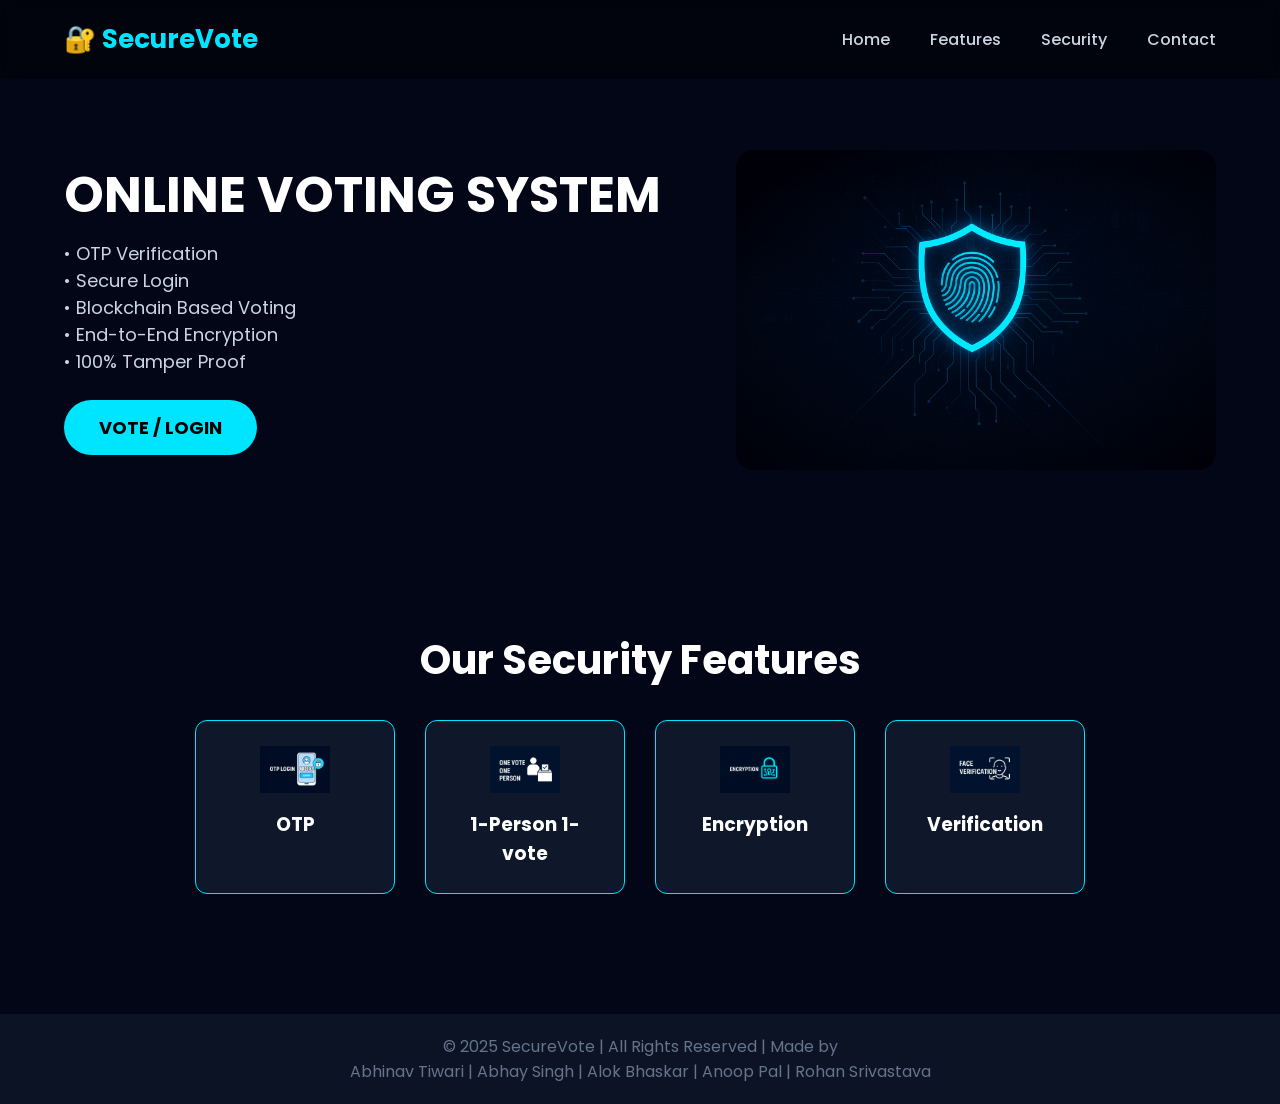
<file: index.html>
<!DOCTYPE html>
<html lang="en">
<head>
  <meta charset="UTF-8" />
  <meta name="viewport" content="width=device-width, initial-scale=1.0" />
  <title>SecureVote – Online Voting System</title>

  <style>
    @import url('https://fonts.googleapis.com/css2?family=Poppins:wght@300;400;600;700&display=swap');

    * {
      margin: 0;
      padding: 0;
      box-sizing: border-box;
      font-family: "Poppins", sans-serif;
    }

    body {
      background: #020617;
      color: white;
    }

    /* ------------ NAVBAR ------------ */
    nav {
      width: 100%;
      padding: 20px 5%;
      display: flex;
      justify-content: space-between;
      align-items: center;
      background: rgba(0, 0, 0, 0.4);
      backdrop-filter: blur(10px);
      position: fixed;
      top: 0;
      z-index: 1000;
    }

    nav .logo {
      font-size: 26px;
      font-weight: 700;
      color: #00e5ff;
      display: flex;
      align-items: center;
      gap: 10px;
    }

    nav ul {
      display: flex;
      list-style: none;
      gap: 40px;
    }

    nav ul li a {
      text-decoration: none;
      color: #cbd5e1;
      transition: 0.3s;
      font-weight: 500;
    }

    nav ul li a:hover {
      color: #00e5ff;
    }

    /* ------------ HAMBURGER (MOBILE) ------------ */
    .hamburger {
      display: none;
      flex-direction: column;
      gap: 5px;
      cursor: pointer;
    }

    .hamburger span {
      width: 28px;
      height: 3px;
      background: #00e5ff;
      transition: 0.3s;
    }

    /* Mobile dropdown menu */
    #mobileMenu {
      display: none;
      flex-direction: column;
      background: rgba(0, 0, 0, 0.5);
      backdrop-filter: blur(10px);
      width: 100%;
      padding: 15px 0;
      text-align: center;
      position: fixed;
      top: 75px;
      z-index: 999;
    }

    #mobileMenu a {
      padding: 12px 0;
      display: block;
      color: white;
      text-decoration: none;
      font-size: 18px;
      transition: 0.3s;
    }

    #mobileMenu a:hover {
      color: #00e5ff;
    }

    /* ------------ HERO SECTION ------------ */
    .hero {
      width: 100%;
      padding: 150px 5% 80px;
      display: flex;
      justify-content: space-between;
      align-items: center;
      flex-wrap: wrap;
    }

    .hero h1 {
      font-size: 50px;
      font-weight: 700;
      line-height: 1.2;
    }

    .hero p {
      margin-top: 15px;
      font-size: 18px;
      color: #cbd5e1;
    }

    .btn {
      margin-top: 25px;
      padding: 14px 35px;
      background: #00e5ff;
      border: none;
      border-radius: 50px;
      color: #000;
      font-weight: 700;
      cursor: pointer;
      transition: 0.3s;
      font-size: 18px;
    }

    .btn:hover {
      background: #04c6d8;
    }

    .hero img {
      width: 480px;
      border-radius: 18px; /* <<<< Added curve */
      animation: float 3s ease-in-out infinite;
    }

    @keyframes float {
      0% { transform: translateY(0px); }
      50% { transform: translateY(-10px); }
      100% { transform: translateY(0px); }
    }

    /* ------------ FEATURES ------------ */
    .features {
      text-align: center;
      padding: 80px 5%;
    }

    .features h2 {
      font-size: 40px;
      margin-bottom: 30px;
    }

    .feature-boxes {
      display: flex;
      justify-content: center;
      gap: 30px;
      flex-wrap: wrap;
    }

    .box {
      width: 200px;
      padding: 25px;
      background: #0f172a;
      border-radius: 12px;
      border: 1px solid #00e5ff;
      transition: 0.3s;
    }

    .box:hover {
      transform: translateY(-10px);
      box-shadow: 0 0 20px #00e5ff;
    }

    .box img {
      width: 70px;
      margin-bottom: 10px;
    }

    /* ------------ FOOTER ------------ */
    footer {
      text-align: center;
      padding: 20px;
      margin-top: 40px;
      background: #0c1324;
      color: #64748b;
    }

    /* ------------ RESPONSIVE ------------ */
    @media (max-width: 850px) {
      .hero {
        text-align: center;
        flex-direction: column-reverse;
      }

      .hero img {
        width: 320px;
        margin-bottom: 20px;
      }

      nav ul {
        display: none;
      }

      .hamburger {
        display: flex;
      }
    }
  </style>

  <script>
    function toggleMenu() {
      const menu = document.getElementById("mobileMenu");
      menu.style.display = menu.style.display === "flex" ? "none" : "flex";
    }
  </script>
</head>

<body>

  <!-- NAVBAR -->
  <nav>
    <div class="logo">🔐 SecureVote</div>

    <ul>
      <li><a href="#">Home</a></li>
      <li><a href="#">Features</a></li>
      <li><a href="#">Security</a></li>
      <li><a href="#">Contact</a></li>
    </ul>

    <!-- Hamburger -->
    <div class="hamburger" onclick="toggleMenu()">
      <span></span>
      <span></span>
      <span></span>
    </div>
  </nav>

  <!-- MOBILE MENU -->
  <div id="mobileMenu">
    <a href="#">Home</a>
    <a href="#">Features</a>
    <a href="#">Security</a>
    <a href="#">Contact</a>
  </div>

  <!-- HERO SECTION -->
  <section class="hero">
    <div>
      <h1>ONLINE VOTING SYSTEM</h1>
      <p>• OTP Verification<br>
         • Secure Login<br>
         • Blockchain Based Voting<br>
         • End-to-End Encryption<br>
         • 100% Tamper Proof
      </p>
      <a href="loginlink.html"><button class="btn" >VOTE / LOGIN</button></a>
    </div>

    <img src="img.png" alt="Security Shield">
  </section>

  <!-- FEATURES -->
  <section class="features">
    <h2>Our Security Features</h2>

    <div class="feature-boxes">
      <div class="box">
        <img src="otp.png" />
        <h3>OTP</h3>
      </div>

      <div class="box">
        <img src="onevote.png" />
        <h3>1-Person 1-vote</h3>
      </div>

      <div class="box">
        <img src="encryption.png" />
        <h3>Encryption</h3>
      </div>

      <div class="box">
        <img src="face.png" />
        <h3>Verification</h3>
      </div>
    </div>
  </section>

  <!-- FOOTER -->
  <footer>
    © 2025 SecureVote | All Rights Reserved | Made by <br>
    Abhinav Tiwari | Abhay Singh | Alok Bhaskar | Anoop Pal | Rohan Srivastava
  </footer>

</body>
</html>
</file>
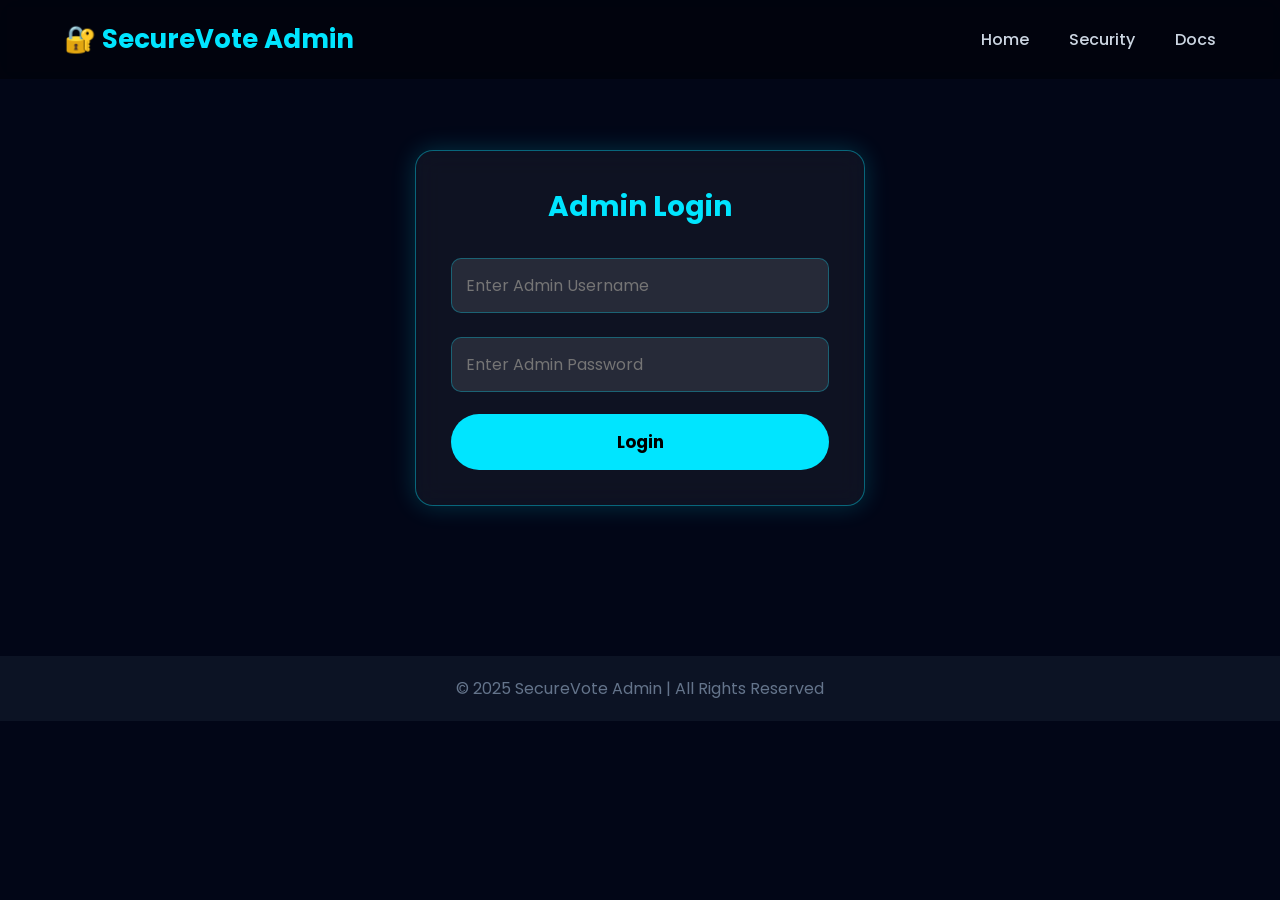
<file: admin.html>
<!DOCTYPE html>
<html lang="en">
<head>
    <meta charset="UTF-8">
    <meta name="viewport" content="width=device-width, initial-scale=1.0">
    <title>Admin Panel – SecureVote</title>

    <style>
        @import url('https://fonts.googleapis.com/css2?family=Poppins:wght@300;400;600;700&display=swap');

        * {
            margin: 0;
            padding: 0;
            box-sizing: border-box;
            font-family: "Poppins", sans-serif;
        }

        body {
            background: #020617;
            color: white;
        }

        /* ------------ NAVBAR ------------ */
        nav {
            width: 100%;
            padding: 20px 5%;
            display: flex;
            justify-content: space-between;
            align-items: center;
            background: rgba(0,0,0,0.4);
            backdrop-filter: blur(10px);
            position: fixed;
            top: 0;
            z-index: 1000;
        }

        nav .logo {
            font-size: 26px;
            font-weight: 700;
            color: #00e5ff;
        }

        nav ul {
            display: flex;
            gap: 40px;
            list-style: none;
        }

        nav ul li a {
            text-decoration: none;
            color: #cbd5e1;
            transition: 0.3s;
            font-weight: 500;
        }

        nav ul li a:hover {
            color: #00e5ff;
        }

        /* HAMBURGER */
        .hamburger {
            display: none;
            flex-direction: column;
            gap: 6px;
            cursor: pointer;
        }

        .hamburger span {
            width: 28px;
            height: 3px;
            background: #00e5ff;
            transition: 0.3s;
        }

        /* MOBILE MENU */
        #mobileMenu {
            display: none;
            flex-direction: column;
            background: rgba(0,0,0,0.5);
            backdrop-filter: blur(10px);
            width: 100%;
            padding: 15px 0;
            text-align: center;
            position: fixed;
            top: 75px;
            z-index: 999;
        }

        #mobileMenu a {
            padding: 12px 0;
            display: block;
            color: white;
            text-decoration: none;
            font-size: 18px;
            transition: 0.3s;
        }

        #mobileMenu a:hover {
            color: #00e5ff;
        }

        /* ------------ ADMIN LOGIN BOX ------------ */
        #loginBox {
            max-width: 450px;
            margin: 150px auto;
            padding: 35px;
            text-align: center;

            background: rgba(255,255,255,0.05);
            border: 1px solid rgba(0,229,255,0.4);
            border-radius: 18px;
            backdrop-filter: blur(12px);
            box-shadow: 0 0 25px rgba(0,229,255,0.2);
        }

        h2 {
            font-size: 28px;
            color: #00e5ff;
            margin-bottom: 18px;
        }

        input {
            width: 100%;
            padding: 14px;
            font-size: 16px;
            margin: 12px 0;
            border-radius: 10px;
            border: 1px solid rgba(0,229,255,0.3);
            background: rgba(255,255,255,0.1);
            color: white;
            outline: none;
            transition: 0.3s;
        }

        input:focus {
            border-color: #00e5ff;
            box-shadow: 0 0 10px #00e5ff;
        }

        button {
            width: 100%;
            padding: 15px;
            background: #00e5ff;
            color: black;
            border: none;
            border-radius: 50px;
            font-size: 17px;
            font-weight: bold;
            cursor: pointer;
            margin-top: 10px;
            transition: 0.3s;
        }

        button:hover {
            background: #03c4db;
            transform: translateY(-3px);
            box-shadow: 0 0 15px #00e5ff;
        }

        /* ------------ DASHBOARD ------------ */
        #dashboard {
            max-width: 1100px;
            margin: 150px auto 60px;
            padding: 20px;
            display: none;
        }

        #dashboard h2 {
            text-align: center;
            color: #00e5ff;
            margin-bottom: 20px;
        }

        #dashboard button {
            width: auto;
            padding: 10px 25px;
            margin: 10px 10px 20px 0;
        }

        table {
            width: 100%;
            border-collapse: collapse;
            margin-top: 15px;
            border-radius: 10px;
            overflow: hidden;
        }

        table th {
            background: #0f172a;
            padding: 12px;
            text-align: left;
            color: #00e5ff;
        }

        table td {
            background: rgba(255,255,255,0.05);
            padding: 12px;
            color: white;
            border-bottom: 1px solid rgba(0,229,255,0.1);
        }

        .delete-btn {
            padding: 7px 12px;
            background: red;
            color: white;
            border: none;
            border-radius: 6px;
            cursor: pointer;
        }

        .delete-btn:hover {
            background: darkred;
        }

        /* ------------ FOOTER ------------ */
        footer {
            text-align: center;
            padding: 20px;
            background: #0c1324;
            color: #64748b;
            margin-top: 50px;
        }

        /* RESPONSIVE */
        @media (max-width: 850px) {
            nav ul { display: none; }
            .hamburger { display: flex; }
        }
    </style>

    <script>
        function toggleMenu() {
            const menu = document.getElementById("mobileMenu");
            menu.style.display = menu.style.display === "flex" ? "none" : "flex";
        }
    </script>

</head>
<body>

    <!-- NAVBAR -->
    <nav>
        <div class="logo">🔐 SecureVote Admin</div>

        <ul>
            <li><a href="/">Home</a></li>
            <li><a href="#">Security</a></li>
            <li><a href="#">Docs</a></li>
        </ul>

        <div class="hamburger" onclick="toggleMenu()">
            <span></span><span></span><span></span>
        </div>
    </nav>

    <!-- MOBILE MENU -->
    <div id="mobileMenu">
        <a href="/">Home</a>
        <a href="#">Security</a>
        <a href="#">Docs</a>
    </div>



    <!-- ================= ADMIN LOGIN ================= -->
    <div class="container" id="loginBox">
        <h2>Admin Login</h2>

        <input type="text" id="adminUser" placeholder="Enter Admin Username">
        <input type="password" id="adminPass" placeholder="Enter Admin Password">

        <button onclick="adminLogin()">Login</button>
    </div>



    <!-- ================= ADMIN DASHBOARD ================= -->
    <div id="dashboard">
        <h2>Admin Dashboard</h2>

        <button onclick="loadUsers()">Load All Users</button>
        <button onclick="loadVotes()">Load Votes</button>

        <h3 style="color:#00e5ff; margin-top:25px;">Users</h3>
        <table id="usersTable">
            <tr>
                <th>Name</th>
                <th>Email</th>
                <th>Face Stored</th>
                <th>Action</th>
            </tr>
        </table>

        <h3 style="color:#00e5ff; margin-top:35px;">Votes</h3>
        <table id="votesTable">
            <tr>
                <th>User</th>
                <th>Vote</th>
                <th>Time</th>
            </tr>
        </table>
    </div>


    <!-- FOOTER -->
    <footer>
        © 2025 SecureVote Admin | All Rights Reserved
    </footer>



<script>
    async function adminLogin() {
        const username = document.getElementById("adminUser").value;
        const password = document.getElementById("adminPass").value;

        const res = await fetch("/api/admin/login", {
            method: "POST",
            headers: {"Content-Type": "application/json"},
            body: JSON.stringify({ username, password })
        });

        const data = await res.json();

        if (data.success) {
            document.getElementById("loginBox").style.display = "none";
            document.getElementById("dashboard").style.display = "block";
        } else {
            alert("Invalid admin credentials");
        }
    }

    async function loadUsers() {
        const res = await fetch("/api/admin/users");
        const users = await res.json();

        const table = document.getElementById("usersTable");

        table.innerHTML = `
            <tr>
                <th>Name</th>
                <th>Email</th>
                <th>Face Stored</th>
                <th>Action</th>
            </tr>
        `;

        users.forEach(u => {
            table.innerHTML += `
                <tr>
                    <td>${u.name}</td>
                    <td>${u.email}</td>
                    <td>${u.faceStored ? "YES" : "NO"}</td>
                    <td><button class="delete-btn" onclick="deleteUser('${u._id}')">Delete</button></td>
                </tr>
            `;
        });
    }

    async function deleteUser(id) {
        if (!confirm("Are you sure?")) return;

        const res = await fetch(`/api/admin/delete-user/${id}`, { method: "DELETE" });
        const data = await res.json();

        if (data.success) {
            alert("User deleted");
            loadUsers();
        }
    }

    async function loadVotes() {
        const res = await fetch("/api/admin/votes");
        const votes = await res.json();

        const table = document.getElementById("votesTable");

        table.innerHTML = `
            <tr>
                <th>User</th>
                <th>Vote</th>
                <th>Time</th>
            </tr>
        `;

        votes.forEach(v => {
            table.innerHTML += `
                <tr>
                    <td>${v.user}</td>
                    <td>${v.choice}</td>
                    <td>${new Date(v.time).toLocaleString()}</td>
                </tr>
            `;
        });
    }
</script>

</body>
</html>
</file>
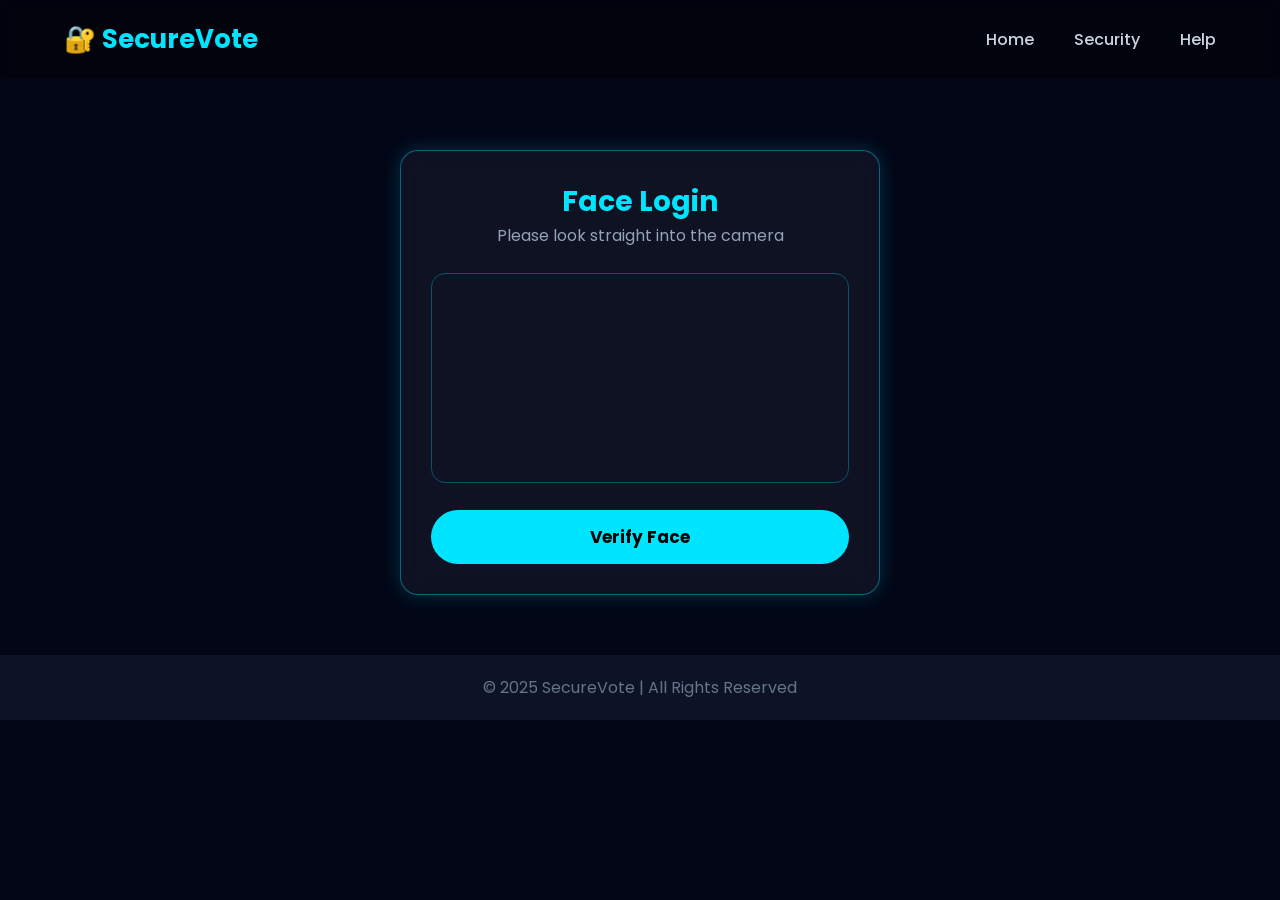
<file: face-login.html>
<!DOCTYPE html>
<html lang="en">
<head>
    <meta charset="UTF-8" />
    <meta name="viewport" content="width=device-width, initial-scale=1.0">
    <title>Face Login – SecureVote</title>

    <style>
        @import url('https://fonts.googleapis.com/css2?family=Poppins:wght@300;400;600;700&display=swap');

        * {
            margin: 0;
            padding: 0;
            box-sizing: border-box;
            font-family: "Poppins", sans-serif;
        }

        body {
            background: #020617;
            color: white;
        }

        /* ------------ NAVBAR ------------ */
        nav {
            width: 100%;
            padding: 20px 5%;
            display: flex;
            justify-content: space-between;
            align-items: center;
            background: rgba(0,0,0,0.4);
            backdrop-filter: blur(10px);
            position: fixed;
            top: 0;
            z-index: 1000;
        }

        nav .logo {
            font-size: 26px;
            font-weight: 700;
            color: #00e5ff;
        }

        nav ul {
            display: flex;
            gap: 40px;
            list-style: none;
        }

        nav ul li a {
            color: #cbd5e1;
            text-decoration: none;
            font-weight: 500;
            transition: 0.3s;
        }

        nav ul li a:hover {
            color: #00e5ff;
        }

        /* HAMBURGER */
        .hamburger {
            display: none;
            flex-direction: column;
            gap: 6px;
            cursor: pointer;
        }

        .hamburger span {
            width: 28px;
            height: 3px;
            background: #00e5ff;
        }

        /* MOBILE MENU */
        #mobileMenu {
            display: none;
            flex-direction: column;
            background: rgba(0,0,0,0.6);
            backdrop-filter: blur(10px);
            width: 100%;
            padding: 15px 0;
            position: fixed;
            top: 75px;
            z-index: 900;
            text-align: center;
        }

        #mobileMenu a {
            padding: 12px 0;
            color: white;
            text-decoration: none;
            font-size: 18px;
            transition: 0.3s;
        }

        #mobileMenu a:hover {
            color: #00e5ff;
        }

        /* ------------ CAMERA BOX ------------ */
        .container {
            max-width: 480px;
            margin: 150px auto 60px;
            background: rgba(255,255,255,0.05);
            border-radius: 18px;
            padding: 30px;
            text-align: center;
            border: 1px solid rgba(0,229,255,0.4);
            backdrop-filter: blur(12px);
            box-shadow: 0 0 20px rgba(0,229,255,0.2);
        }

        h2 {
            font-size: 28px;
            font-weight: 700;
            color: #00e5ff;
        }

        p {
            color: #94a3b8;
            margin-bottom: 15px;
        }

        video, canvas {
            width: 100%;
            border-radius: 14px;
            margin-top: 10px;
            border: 1px solid rgba(0,229,255,0.3);
        }

        /* ------------ BUTTON ------------ */
        button {
            width: 100%;
            padding: 14px;
            border: none;
            margin-top: 20px;
            border-radius: 50px;
            cursor: pointer;
            background: #00e5ff;
            font-size: 17px;
            font-weight: bold;
            color: black;
            transition: 0.3s;
        }

        button:hover {
            background: #03c4db;
            box-shadow: 0 0 15px #00e5ff;
            transform: translateY(-3px);
        }

        .loading {
            display: none;
            margin-top: 15px;
            color: #38bdf8;
            font-size: 16px;
            font-weight: bold;
        }

        /* ------------ FOOTER ------------ */
        footer {
            margin-top: 40px;
            text-align: center;
            padding: 20px;
            background: #0c1324;
            color: #64748b;
        }

        /* RESPONSIVE */
        @media (max-width: 850px) {
            nav ul { display: none; }
            .hamburger { display: flex; }
        }
    </style>

    <script>
        function toggleMenu() {
            const menu = document.getElementById("mobileMenu");
            menu.style.display = menu.style.display === "flex" ? "none" : "flex";
        }
    </script>
</head>

<body>

    <!-- NAVBAR -->
    <nav>
        <div class="logo">🔐 SecureVote</div>

        <ul>
            <li><a href="index.html">Home</a></li>
            <li><a href="#">Security</a></li>
            <li><a href="#">Help</a></li>
        </ul>

        <div class="hamburger" onclick="toggleMenu()">
            <span></span><span></span><span></span>
        </div>
    </nav>

    <!-- MOBILE MENU -->
    <div id="mobileMenu">
        <a href="index.html">Home</a>
        <a href="#">Security</a>
        <a href="#">Help</a>
    </div>


    <!-- FACE LOGIN BOX -->
    <div class="container">
        <h2>Face Login</h2>
        <p>Please look straight into the camera</p>

        <video id="camera" autoplay></video>

        <button onclick="loginWithFace()">Verify Face</button>

        <div class="loading" id="loading">Verifying...</div>

        <canvas id="snapshot" style="display:none;"></canvas>
    </div>

    <!-- FOOTER -->
    <footer>
        © 2025 SecureVote | All Rights Reserved
    </footer>


<script>
const video = document.getElementById("camera");
const canvas = document.getElementById("snapshot");
const context = canvas.getContext("2d");
const loading = document.getElementById("loading");

// Turn on camera
async function startCamera() {
    try {
        const stream = await navigator.mediaDevices.getUserMedia({ video: true });
        video.srcObject = stream;
    } catch (error) {
        alert("Camera access blocked!");
    }
}

startCamera();

// Capture face and send to backend
async function loginWithFace() {
    loading.style.display = "block";

    canvas.width = video.videoWidth;
    canvas.height = video.videoHeight;
    context.drawImage(video, 0, 0);

    const faceImage = canvas.toDataURL("image/png");

    let response = await fetch("/api/face-login", {
        method: "POST",
        headers: { "Content-Type": "application/json" },
        body: JSON.stringify({ faceImage })
    });

    let data = await response.json();
    loading.style.display = "none";

    if (data.success) {
        alert("Login Successful!");
        window.location.href = "dashboard.html";
    } else {
        alert(data.message || "Face not matched. Try again.");
    }
}
</script>

</body>
</html>
</file>
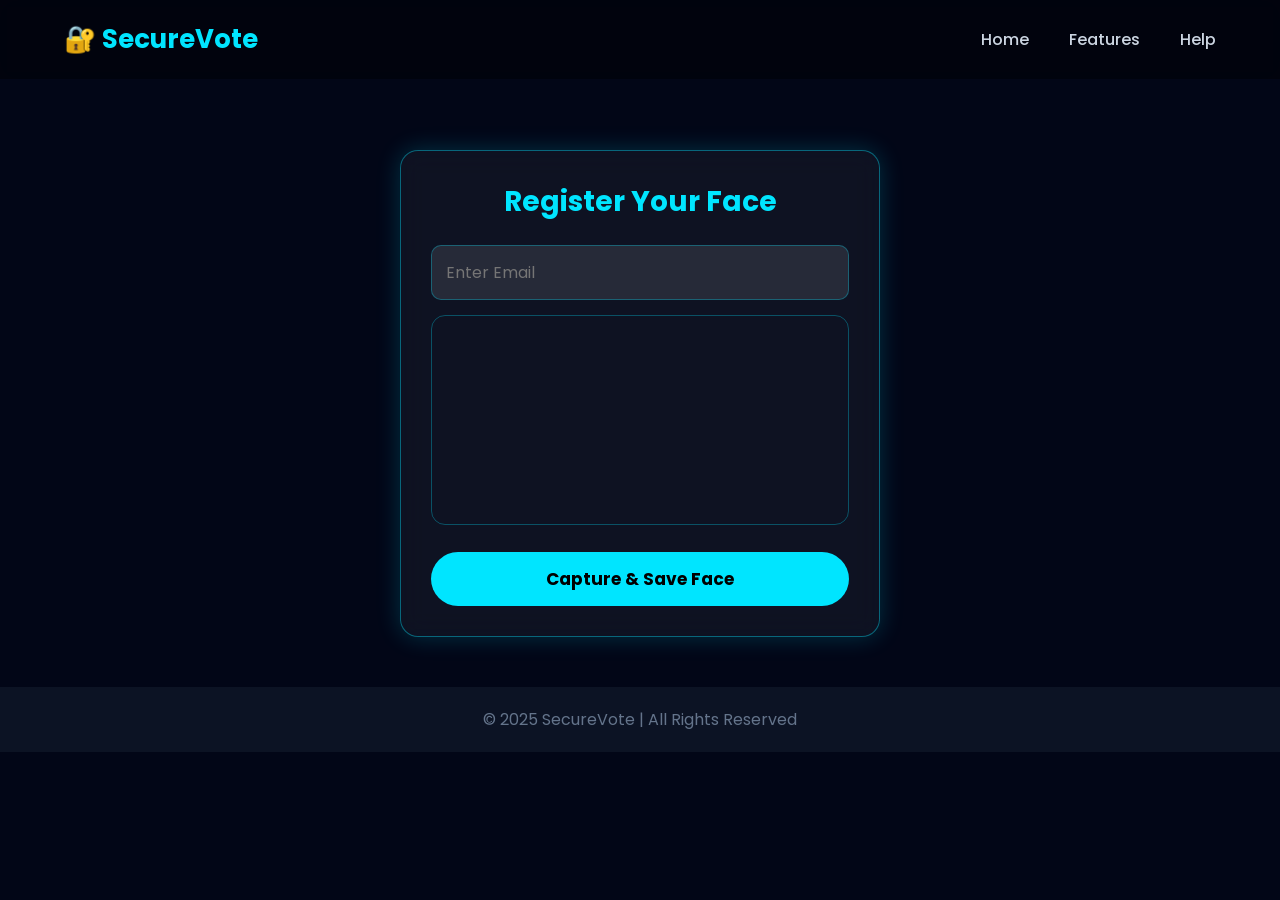
<file: face-register.html>
<!DOCTYPE html>
<html lang="en">
<head>
    <meta charset="UTF-8" />
    <meta name="viewport" content="width=device-width, initial-scale=1.0" />
    <title>Face Registration – SecureVote</title>

    <style>
        @import url('https://fonts.googleapis.com/css2?family=Poppins:wght@300;400;600;700&display=swap');

        * {
            margin: 0;
            padding: 0;
            box-sizing: border-box;
            font-family: "Poppins", sans-serif;
        }

        body {
            background: #020617;
            color: white;
        }

        /* ------------ NAVBAR ------------ */
        nav {
            width: 100%;
            padding: 20px 5%;
            display: flex;
            justify-content: space-between;
            align-items: center;
            background: rgba(0,0,0,0.4);
            backdrop-filter: blur(10px);
            position: fixed;
            top: 0;
            z-index: 1000;
        }

        nav .logo {
            font-size: 26px;
            font-weight: 700;
            color: #00e5ff;
        }

        nav ul {
            display: flex;
            gap: 40px;
            list-style: none;
        }

        nav ul li a {
            text-decoration: none;
            color: #cbd5e1;
            font-weight: 500;
            transition: 0.3s;
        }

        nav ul li a:hover {
            color: #00e5ff;
        }

        /* HAMBURGER MENU */
        .hamburger {
            display: none;
            flex-direction: column;
            gap: 6px;
            cursor: pointer;
        }

        .hamburger span {
            width: 28px;
            height: 3px;
            background: #00e5ff;
        }

        /* MOBILE DROPDOWN */
        #mobileMenu {
            display: none;
            flex-direction: column;
            background: rgba(0,0,0,0.6);
            backdrop-filter: blur(10px);
            width: 100%;
            padding: 15px 0;
            position: fixed;
            top: 75px;
            z-index: 900;
            text-align: center;
        }

        #mobileMenu a {
            padding: 12px 0;
            display: block;
            color: white;
            text-decoration: none;
            font-size: 18px;
        }

        #mobileMenu a:hover {
            color: #00e5ff;
        }

        /* ------------ FACE REGISTRATION CARD ------------ */
        .container {
            max-width: 480px;
            margin: 150px auto 50px;
            padding: 30px;
            text-align: center;

            background: rgba(255,255,255,0.05);
            border: 1px solid rgba(0,229,255,0.4);
            border-radius: 18px;
            backdrop-filter: blur(12px);
            box-shadow: 0 0 25px rgba(0,229,255,0.2);
        }

        h2 {
            font-size: 28px;
            color: #00e5ff;
            font-weight: 700;
            margin-bottom: 10px;
        }

        input {
            width: 100%;
            padding: 14px;
            margin-top: 12px;
            border-radius: 10px;
            border: 1px solid rgba(0,229,255,0.3);
            background: rgba(255,255,255,0.1);
            font-size: 16px;
            color: white;
            outline: none;
            transition: 0.3s;
        }

        input:focus {
            border-color: #00e5ff;
            box-shadow: 0 0 10px #00e5ff;
        }

        video, canvas {
            width: 100%;
            border-radius: 14px;
            margin-top: 15px;
            border: 1px solid rgba(0,229,255,0.3);
        }

        button {
            width: 100%;
            padding: 14px;
            margin-top: 20px;
            font-size: 17px;
            cursor: pointer;
            border: none;
            border-radius: 50px;
            background: #00e5ff;
            color: black;
            font-weight: 700;
            transition: 0.3s;
        }

        button:hover {
            background: #03c4db;
            box-shadow: 0 0 15px #00e5ff;
            transform: translateY(-3px);
        }

        /* ------------ FOOTER ------------ */
        footer {
            text-align: center;
            padding: 20px;
            background: #0c1324;
            color: #64748b;
            margin-top: 40px;
        }

        /* ------------ RESPONSIVE ------------ */
        @media (max-width: 850px) {
            nav ul { display: none; }
            .hamburger { display: flex; }
        }
    </style>

    <script>
        function toggleMenu() {
            const menu = document.getElementById("mobileMenu");
            menu.style.display = menu.style.display === "flex" ? "none" : "flex";
        }
    </script>

</head>
<body>

    <!-- NAVBAR -->
    <nav>
        <div class="logo">🔐 SecureVote</div>

        <ul>
            <li><a href="index.html">Home</a></li>
            <li><a href="#">Features</a></li>
            <li><a href="#">Help</a></li>
        </ul>

        <div class="hamburger" onclick="toggleMenu()">
            <span></span><span></span><span></span>
        </div>
    </nav>

    <!-- MOBILE MENU -->
    <div id="mobileMenu">
        <a href="index.html">Home</a>
        <a href="#">Features</a>
        <a href="#">Help</a>
    </div>


    <!-- FACE REGISTRATION FORM -->
    <div class="container">
        <h2>Register Your Face</h2>

        <input type="email" id="email" placeholder="Enter Email" required />

        <video id="camera" autoplay></video>

        <button onclick="captureFace()">Capture & Save Face</button>

        <canvas id="snapshot" style="display:none;"></canvas>
    </div>


    <!-- FOOTER -->
    <footer>
        © 2025 SecureVote | All Rights Reserved
    </footer>


<script>
    const video = document.getElementById("camera");
    const canvas = document.getElementById("snapshot");
    const context = canvas.getContext("2d");

    // Start Camera
    async function startCamera() {
        try {
            const stream = await navigator.mediaDevices.getUserMedia({ video: true });
            video.srcObject = stream;
        } catch (error) {
            alert("Camera access blocked!");
        }
    }

    startCamera();

    // Capture Face
    async function captureFace() {
        const email = document.getElementById("email").value.trim();
        if (!email) return alert("Enter your email first!");

        canvas.width = video.videoWidth;
        canvas.height = video.videoHeight;
        context.drawImage(video, 0, 0);

        const faceImage = canvas.toDataURL("image/png");

        let response = await fetch("/api/face-register", {
            method: "POST",
            headers: { "Content-Type": "application/json" },
            body: JSON.stringify({ email, faceImage })
        });

        let data = await response.json();
        alert(data.message);

        if (data.success) {
            window.location.href = "login.html";
        }
    }
</script>

</body>
</html>
</file>
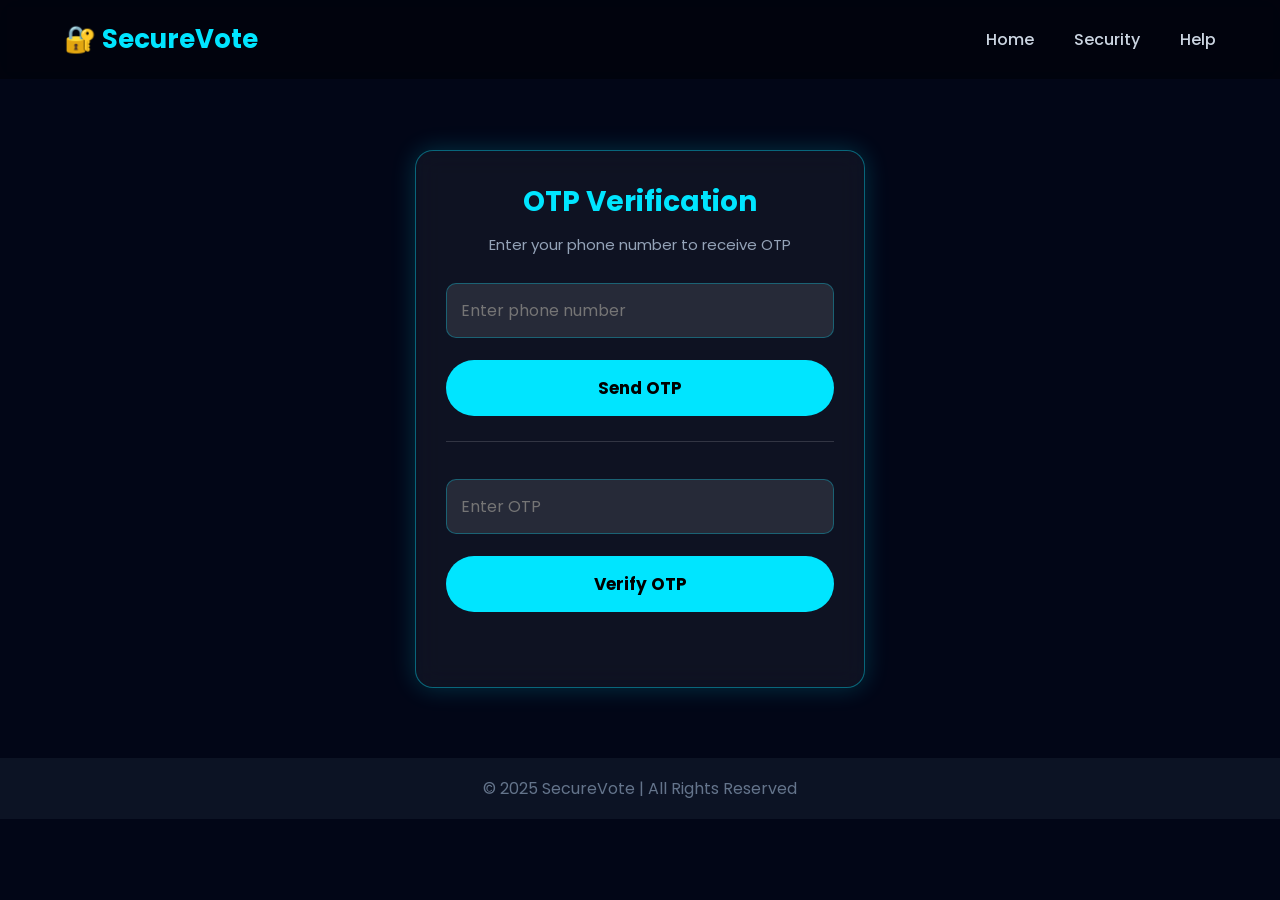
<file: otp.html>
<!DOCTYPE html>
<html lang="en">
<head>
  <meta charset="UTF-8">
  <meta name="viewport" content="width=device-width, initial-scale=1.0">
  <title>Verify OTP – SecureVote</title>

  <style>
    @import url('https://fonts.googleapis.com/css2?family=Poppins:wght@300;400;600;700&display=swap');

    * {
      margin: 0;
      padding: 0;
      box-sizing: border-box;
      font-family: "Poppins", sans-serif;
    }

    body {
      background: #020617;
      color: white;
    }

    /* ------------ NAVBAR ------------ */
    nav {
      width: 100%;
      padding: 20px 5%;
      display: flex;
      justify-content: space-between;
      align-items: center;
      background: rgba(0, 0, 0, 0.4);
      backdrop-filter: blur(10px);
      position: fixed;
      top: 0;
      z-index: 1000;
    }

    nav .logo {
      font-size: 26px;
      font-weight: 700;
      color: #00e5ff;
    }

    nav ul {
      display: flex;
      gap: 40px;
      list-style: none;
    }

    nav ul li a {
      text-decoration: none;
      color: #cbd5e1;
      transition: 0.3s;
      font-weight: 500;
    }

    nav ul li a:hover {
      color: #00e5ff;
    }

    /* HAMBURGER */
    .hamburger {
      display: none;
      flex-direction: column;
      gap: 6px;
      cursor: pointer;
    }

    .hamburger span {
      width: 28px;
      height: 3px;
      background: #00e5ff;
    }

    /* MOBILE MENU */
    #mobileMenu {
      display: none;
      flex-direction: column;
      background: rgba(0, 0, 0, 0.6);
      backdrop-filter: blur(10px);
      width: 100%;
      padding: 15px 0;
      position: fixed;
      top: 75px;
      z-index: 999;
      text-align: center;
    }

    #mobileMenu a {
      padding: 12px 0;
      font-size: 18px;
      color: white;
      text-decoration: none;
      transition: 0.3s;
    }

    #mobileMenu a:hover {
      color: #00e5ff;
    }

    /* ------------ OTP BOX ------------ */
    .container {
      max-width: 450px;
      margin: 150px auto 70px;
      padding: 30px;
      text-align: center;

      background: rgba(255,255,255,0.05);
      border-radius: 18px;
      backdrop-filter: blur(12px);
      border: 1px solid rgba(0,229,255,0.4);
      box-shadow: 0 0 25px rgba(0,229,255,0.2);
    }

    h2 {
      color: #00e5ff;
      font-size: 28px;
      margin-bottom: 10px;
    }

    p {
      font-size: 15px;
      color: #94a3b8;
      margin-bottom: 15px;
    }

    input {
      width: 100%;
      padding: 14px;
      margin: 12px 0;
      background: rgba(255,255,255,0.1);
      border: 1px solid rgba(0,229,255,0.3);
      border-radius: 10px;
      color: white;
      font-size: 16px;
      outline: none;
      transition: 0.3s;
    }

    input:focus {
      border-color: #00e5ff;
      box-shadow: 0 0 10px #00e5ff;
    }

    button {
      width: 100%;
      padding: 15px;
      margin-top: 10px;
      background: #00e5ff;
      border: none;
      color: black;
      font-size: 17px;
      font-weight: bold;
      border-radius: 50px;
      cursor: pointer;
      transition: 0.3s;
    }

    button:hover {
      background: #03c4db;
      transform: translateY(-3px);
      box-shadow: 0 0 15px #00e5ff;
    }

    hr {
      margin: 25px 0;
      border: 0;
      height: 1px;
      background: rgba(255,255,255,0.15);
    }

    #result {
      margin-top: 10px;
      color: #38bdf8;
      font-weight: bold;
      min-height: 20px;
    }

    /* ------------ FOOTER ------------ */
    footer {
      text-align: center;
      padding: 18px;
      background: #0c1324;
      color: #64748b;
      margin-top: 30px;
    }

    /* RESPONSIVE */
    @media (max-width: 850px) {
      nav ul { display: none; }
      .hamburger { display: flex; }
    }
  </style>

  <script>
    function toggleMenu() {
      const menu = document.getElementById("mobileMenu");
      menu.style.display = menu.style.display === "flex" ? "none" : "flex";
    }
  </script>
</head>

<body>

  <!-- NAVBAR -->
  <nav>
    <div class="logo">🔐 SecureVote</div>

    <ul>
      <li><a href="index.html">Home</a></li>
      <li><a href="#">Security</a></li>
      <li><a href="#">Help</a></li>
    </ul>

    <div class="hamburger" onclick="toggleMenu()">
      <span></span><span></span><span></span>
    </div>
  </nav>

  <!-- MOBILE MENU -->
  <div id="mobileMenu">
    <a href="index.html">Home</a>
    <a href="#">Security</a>
    <a href="#">Help</a>
  </div>

  <!-- OTP FORM BOX -->
  <div class="container">
    <h2>OTP Verification</h2>
    <p>Enter your phone number to receive OTP</p>

    <!-- Send OTP -->
    <form id="sendOtpForm">
      <input type="text" id="phone" placeholder="Enter phone number" required>
      <button type="submit">Send OTP</button>
    </form>

    <hr>

    <!-- Verify OTP -->
    <form id="verifyOtpForm">
      <input type="text" id="otp" placeholder="Enter OTP" required>
      <button type="submit">Verify OTP</button>
    </form>

    <p id="result"></p>
  </div>

  <!-- FOOTER -->
  <footer>
    © 2025 SecureVote | All Rights Reserved
  </footer>


<script>
  // SEND OTP
  document.getElementById("sendOtpForm").addEventListener("submit", async (e) => {
    e.preventDefault();

    const phone = document.getElementById("phone").value;

    const res = await fetch("/otp/send", {
      method: "POST",
      headers: {"Content-Type": "application/json"},
      body: JSON.stringify({ phone })
    });

    const data = await res.json();
    document.getElementById("result").innerText = data.message;
  });

  // VERIFY OTP
  document.getElementById("verifyOtpForm").addEventListener("submit", async (e) => {
    e.preventDefault();

    const otp = document.getElementById("otp").value;
    const phone = document.getElementById("phone").value;

    const res = await fetch("/otp/verify", {
      method: "POST",
      headers: {"Content-Type": "application/json"},
      body: JSON.stringify({ phone, otp })
    });

    const data = await res.json();

    if (data.success) {
      window.location.href = "/index.html";
    } else {
      document.getElementById("result").innerText = data.message;
    }
  });
</script>

</body>
</html>
</file>
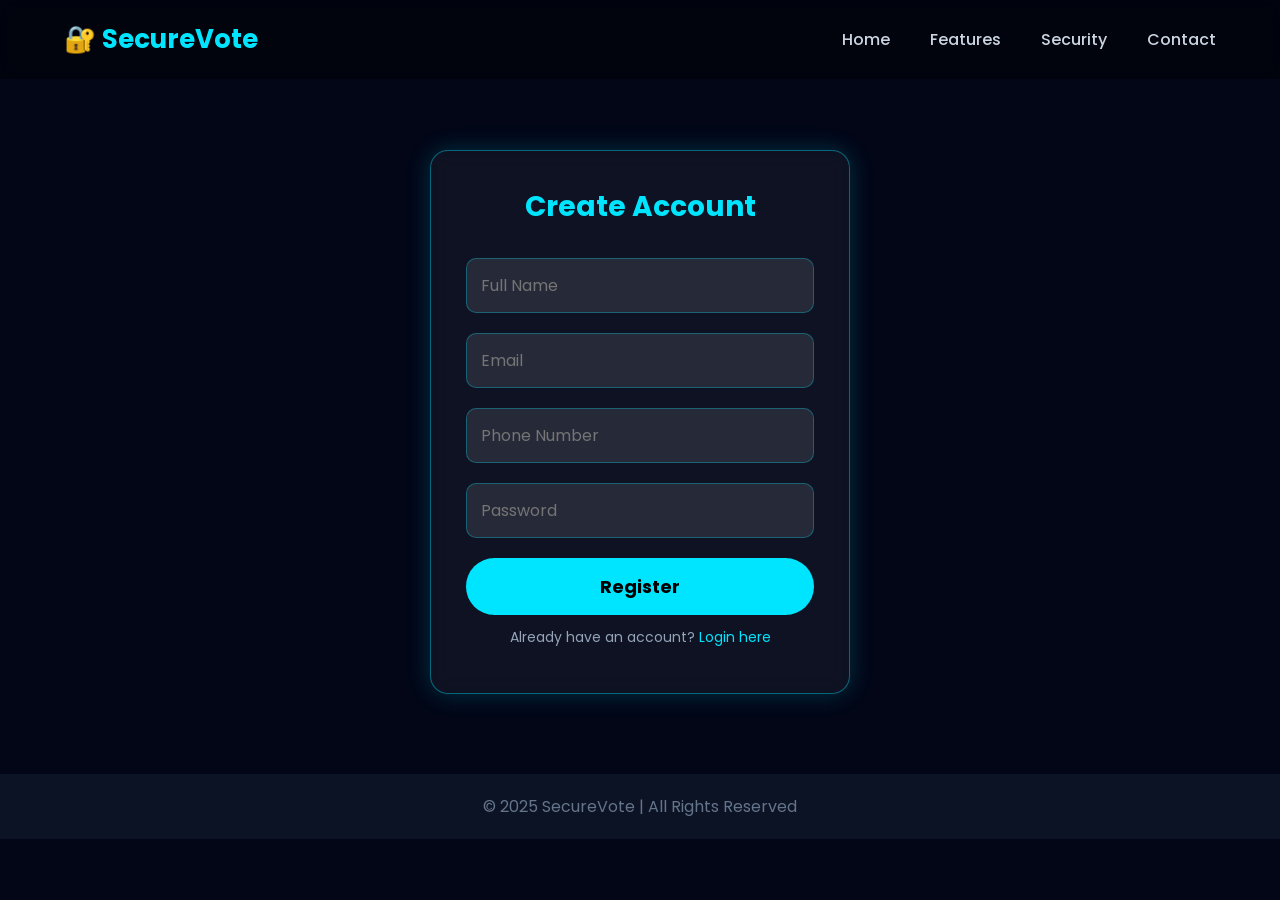
<file: register.html>
<!DOCTYPE html>
<html lang="en">
<head>
  <meta charset="UTF-8">
  <meta name="viewport" content="width=device-width, initial-scale=1.0">
  <title>Create Account - SecureVote</title>

  <style>
    @import url('https://fonts.googleapis.com/css2?family=Poppins:wght@300;400;600;700&display=swap');

    * {
      margin: 0;
      padding: 0;
      box-sizing: border-box;
      font-family: "Poppins", sans-serif;
    }

    body {
      background: #020617;
      color: white;
    }

    /* ------------ NAVBAR ------------ */
    nav {
      width: 100%;
      padding: 20px 5%;
      display: flex;
      justify-content: space-between;
      align-items: center;
      background: rgba(0, 0, 0, 0.4);
      backdrop-filter: blur(10px);
      position: fixed;
      top: 0;
      z-index: 1000;
    }

    nav .logo {
      font-size: 26px;
      font-weight: 700;
      color: #00e5ff;
    }

    nav ul {
      display: flex;
      gap: 40px;
      list-style: none;
    }

    nav ul li a {
      text-decoration: none;
      color: #cbd5e1;
      font-weight: 500;
      transition: 0.3s;
    }

    nav ul li a:hover {
      color: #00e5ff;
    }

    /* HAMBURGER MENU */
    .hamburger {
      display: none;
      flex-direction: column;
      gap: 6px;
      cursor: pointer;
    }

    .hamburger span {
      width: 28px;
      height: 3px;
      background: #00e5ff;
    }

    #mobileMenu {
      display: none;
      flex-direction: column;
      background: rgba(0, 0, 0, 0.5);
      backdrop-filter: blur(10px);
      width: 100%;
      padding: 15px 0;
      text-align: center;
      position: fixed;
      top: 75px;
      z-index: 999;
    }

    #mobileMenu a {
      color: white;
      text-decoration: none;
      padding: 12px 0;
      font-size: 18px;
      transition: 0.3s;
    }

    #mobileMenu a:hover {
      color: #00e5ff;
    }

    /* ------------ FORM CARD ------------ */
    .container {
      max-width: 420px;
      margin: 150px auto 80px;
      padding: 35px;
      background: rgba(255, 255, 255, 0.05);
      border-radius: 18px;
      border: 1px solid rgba(0, 229, 255, 0.4);
      backdrop-filter: blur(12px);
      box-shadow: 0 0 25px rgba(0, 229, 255, 0.2);
      text-align: center;
    }

    h2 {
      color: #00e5ff;
      font-size: 28px;
      margin-bottom: 20px;
      font-weight: 700;
    }

    input {
      width: 100%;
      padding: 14px;
      margin: 10px 0;
      border-radius: 10px;
      background: rgba(255, 255, 255, 0.1);
      border: 1px solid rgba(0, 229, 255, 0.3);
      color: white;
      font-size: 16px;
      outline: none;
      transition: 0.3s;
    }

    input:focus {
      border-color: #00e5ff;
      box-shadow: 0 0 10px #00e5ff;
    }

    button {
      width: 100%;
      padding: 15px;
      margin-top: 10px;
      border: none;
      border-radius: 50px;
      background: #00e5ff;
      color: black;
      font-size: 18px;
      font-weight: 700;
      cursor: pointer;
      transition: 0.3s;
    }

    button:hover {
      background: #04c6d8;
      transform: translateY(-3px);
      box-shadow: 0 0 15px #00e5ff;
    }

    p {
      margin-top: 12px;
      color: #94a3b8;
      font-size: 14px;
    }

    a {
      color: #00e5ff;
      text-decoration: none;
    }

    a:hover {
      text-decoration: underline;
    }

    #result {
      margin-top: 10px;
      font-size: 16px;
      color: #00e5ff;
    }

    /* ------------ FOOTER ------------ */
    footer {
      text-align: center;
      padding: 20px;
      margin-top: 40px;
      background: #0c1324;
      color: #64748b;
    }

    /* RESPONSIVE */
    @media (max-width: 850px) {
      nav ul { display: none; }
      .hamburger { display: flex; }
    }
  </style>

  <script>
    function toggleMenu() {
      const menu = document.getElementById("mobileMenu");
      menu.style.display = menu.style.display === "flex" ? "none" : "flex";
    }
  </script>
</head>

<body>

  <!-- NAVBAR -->
  <nav>
    <div class="logo">🔐 SecureVote</div>

    <ul>
      <li><a href="index.html">Home</a></li>
      <li><a href="#">Features</a></li>
      <li><a href="#">Security</a></li>
      <li><a href="#">Contact</a></li>
    </ul>

    <div class="hamburger" onclick="toggleMenu()">
      <span></span><span></span><span></span>
    </div>
  </nav>

  <!-- MOBILE MENU -->
  <div id="mobileMenu">
    <a href="index.html">Home</a>
    <a href="#">Features</a>
    <a href="#">Security</a>
    <a href="#">Contact</a>
  </div>

  <!-- SIGNUP FORM -->
  <div class="container">
    <h2>Create Account</h2>

    <form id="registerForm">
      <input type="text" id="name" placeholder="Full Name" required>
      <input type="email" id="email" placeholder="Email" required>
      <input type="text" id="phone" placeholder="Phone Number" required>
      <input type="password" id="password" placeholder="Password" required>

      <button type="submit">Register</button>
    </form>

    <p>Already have an account? <a href="login.html">Login here</a></p>

    <p id="result"></p>
  </div>

  <!-- FOOTER -->
  <footer>
    © 2025 SecureVote | All Rights Reserved
  </footer>

<script>
document.getElementById("registerForm").addEventListener("submit", async (e) => {
  e.preventDefault();

  const name = document.getElementById("name").value;
  const email = document.getElementById("email").value;
  const phone = document.getElementById("phone").value;
  const password = document.getElementById("password").value;

  const res = await fetch("/api/auth/register", {
    method: "POST",
    headers: {"Content-Type": "application/json"},
    body: JSON.stringify({ name, email, phone, password })
  });

  const data = await res.json();

  if (data.success) {
    document.getElementById("result").innerText = "Registration successful!";
    setTimeout(() => window.location.href = "login.html", 1200);
  } else {
    document.getElementById("result").innerText = data.message;
  }
});
</script>

</body>
</html>
</file>
